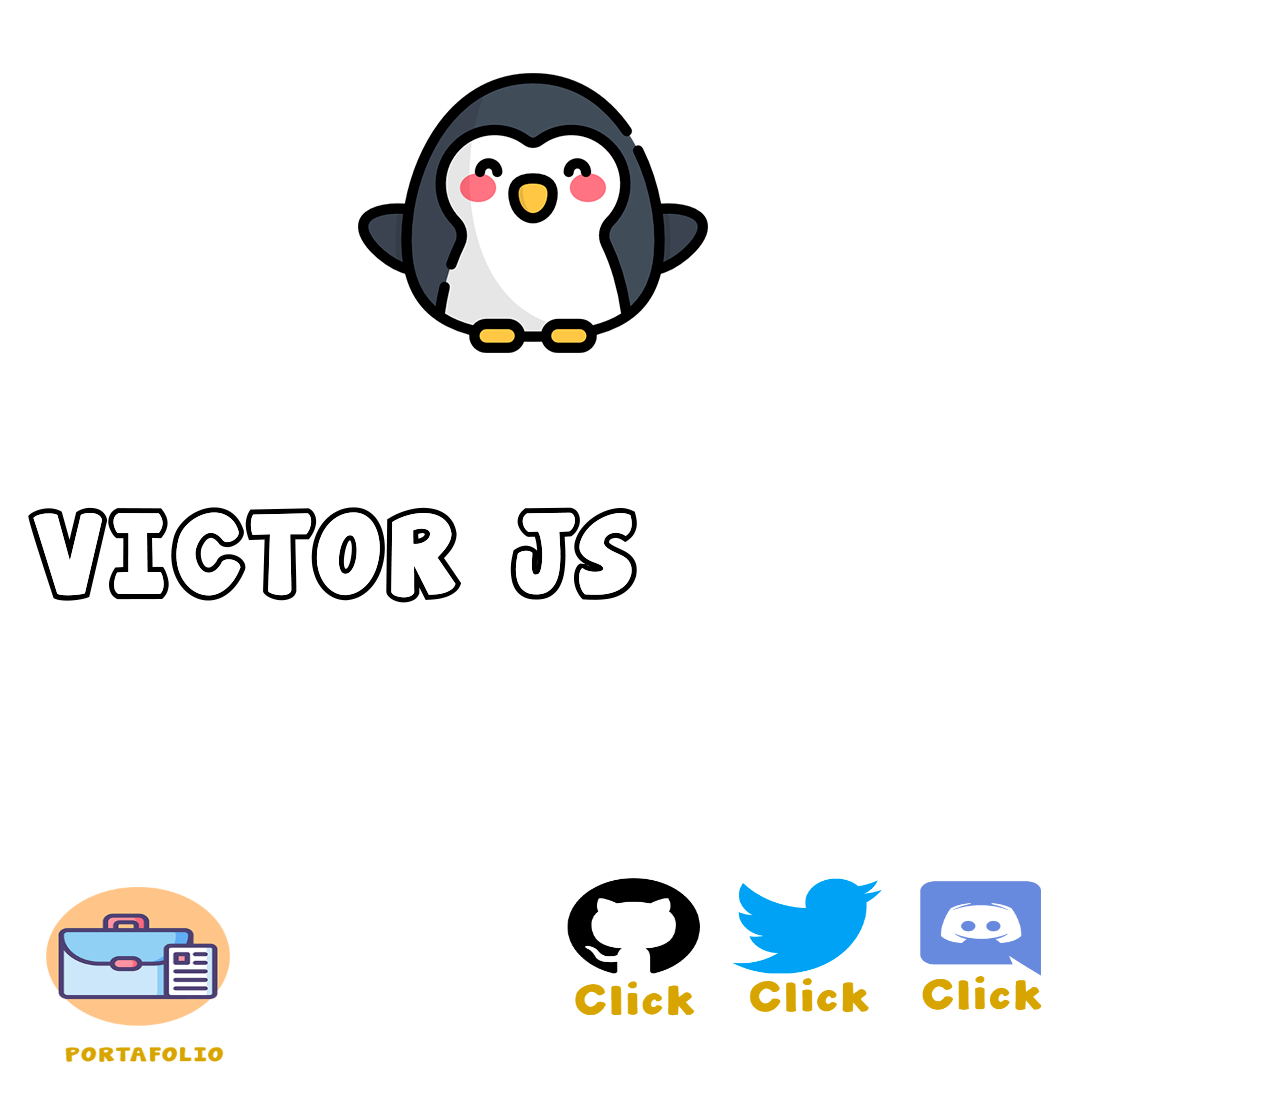
<file: Index.html>
<!DOCTYPE html>
<html lang="es" dir="ltr">

    <head>
        <title>VictorJS - Portafolio de programacion</title>       
        <link rel="Shortcut icon" type="image/x-icon" href="images/favicon.png"> 
        <link rel="stylesheet" href="css/styles.css">
    </head>
    
         <body>
            <img src="/images/Pinguino.png" class="imgpinguino"> 
            <img src="/images/Letras.png" class="imgletras"> 
            <h1></h1>
            <a href="https://github.com/Capi7u7"><img src="/images/25231.png" class="imggithub"></a>
            <a href="http://twitter.com/iCapi7u7"><img src="/images/twitter.png" class="imgtwiter"></a>
            <a href="https://discordapp.com/invite/S9hRNwp"><img src="/images/discord.png" class="imgdiscord"></a>
            <a href="portafolio.html"><img src="/images/portafolio.png" class="imgportafolio"></a>


        </body>
</html>
</file>
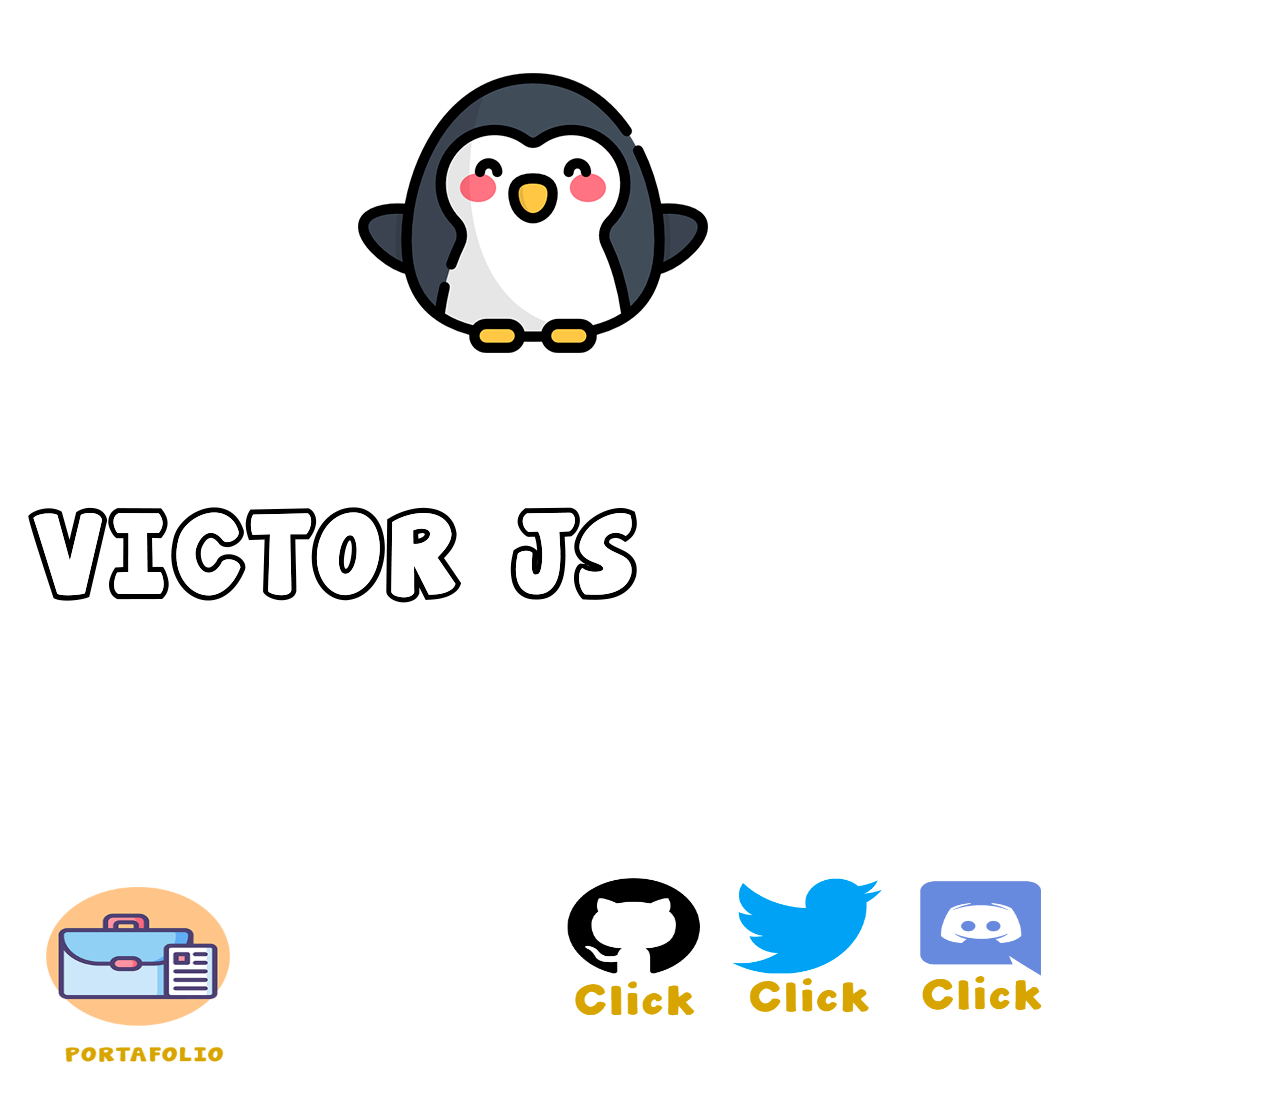
<file: index.html>
<!DOCTYPE html>
<html lang="es" dir="ltr">

    <head>
        <title>VictorJS - Portafolio de programacion</title>       
        <link rel="Shortcut icon" type="image/x-icon" href="images/favicon.png"> 
        <link rel="stylesheet" href="css/styles.css">
    </head>
    
         <body>
            <img src="./images/Pinguino.png" class="imgpinguino"> 
            <img src="./images/Letras.png" class="imgletras"> 
            <h1></h1>
            <a href="https://github.com/Capi7u7"><img src="./images/25231.png" class="imggithub"></a>
            <a href="http://twitter.com/iCapi7u7"><img src="./images/twitter.png" class="imgtwiter"></a>
            <a href="https://discordapp.com/invite/S9hRNwp"><img src="./images/discord.png" class="imgdiscord"></a>
            <a href="https://capi7u7.github.io/AkardooDevCampWeb/portafolio.html"><img src="./images/portafolio.png" class="imgportafolio"></a>

 
        </body>
</html>
</file>
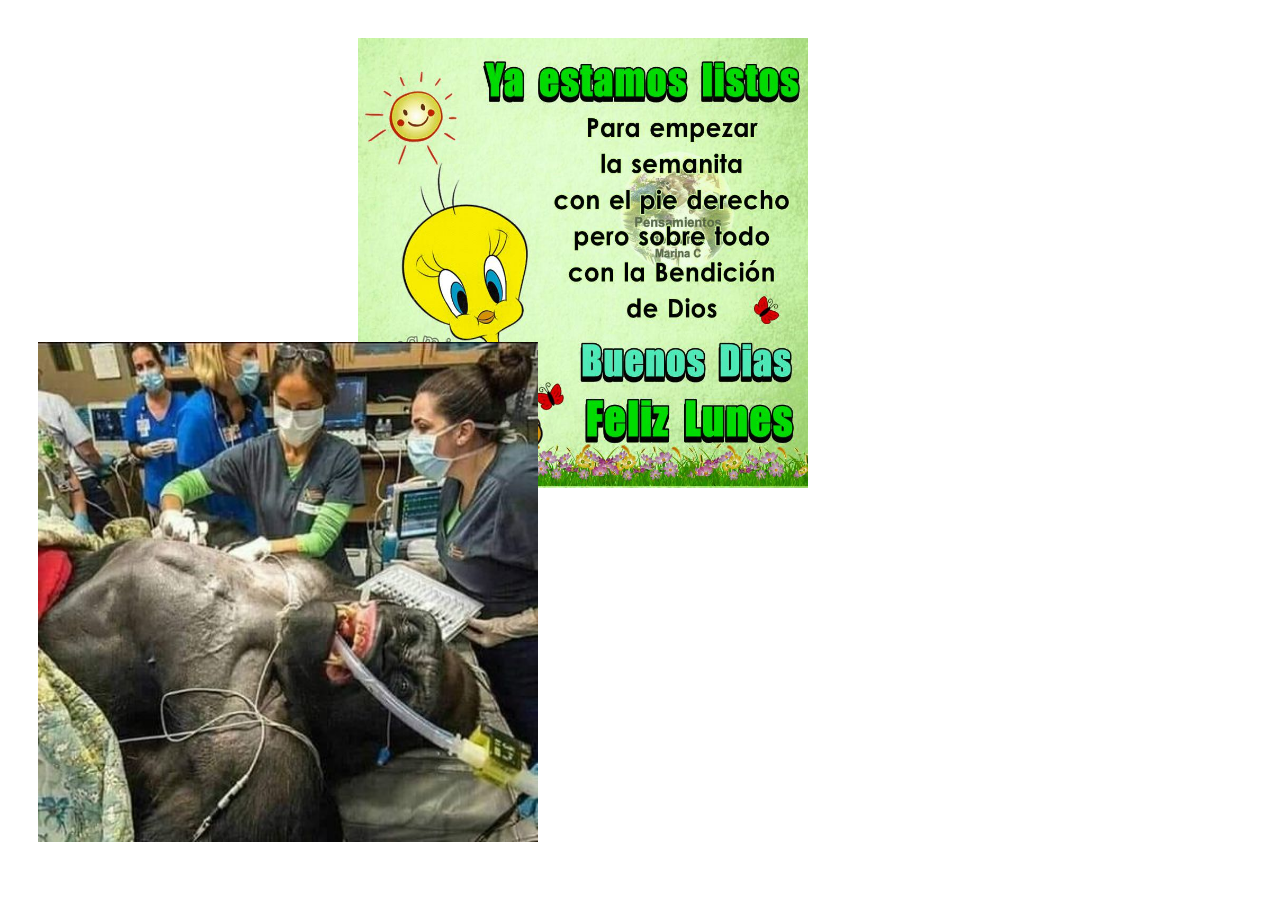
<file: Portafolio.html>
<!DOCTYPE html>
<html lang="es" dir="ltr">

    <head>
        <title>VictorJS - Portafolio de programacion</title>       
        <link rel="Shortcut icon" type="image/x-icon" href="images/favicon.png"> 
        <link rel="stylesheet" href="css/styles.css">
    </head>
<body>
        <img src="images/piolin.jpg" class="imgpiolin"> 
    <img src="images/chango.png" class="imgchango"> 
</body>
</html>
</file>
<file: css/styles.css>
* {
    background-image: url(https://i.pinimg.com/originals/13/69/37/1369372b8672cb237c50f14180661fe6.jpg);
    background-repeat: no-repeat;
    background-size: cover;
    background-attachment: fixed;
    background-position: center;
}

nav {
    margin: auto;
    display: block;
    width: 350px;
    height: 350px;
    margin-top: 50px
  }  

.imgpinguino{
    margin-left: 350px;
    margin-top: 30px;
}

.imgletras{
    margin-left: 0px;
    margin-top: 10px;
}

.color1 {
    color:white;
    padding: 20px 200px;
}

.imggithub {
    margin-left: 550px;
    margin-top: 0px;
    height: 150px;
    width: 150px;
}

.imgtwiter {
    margin-left: 20px;
    margin-top: 100px;
    height: 150px;
    width: 150px;
}

.imgdiscord {
    margin-left: 20px;
    margin-top: -20px;
    height: 150px;
    width: 150px;
}

.imgpiolin{
    margin-left: 350px;
    margin-top: 30px;
    height: 450px;
    width: 450px;
}

.imgportafolio{
    margin-left: 30px;
    margin-top: -150px;
    height: 200px;
    width: 200px;
}

.imgchango{
    margin-left: 30px;
    margin-top: -150px;
    height: 500px;
    width: 500px;
}
</file>
